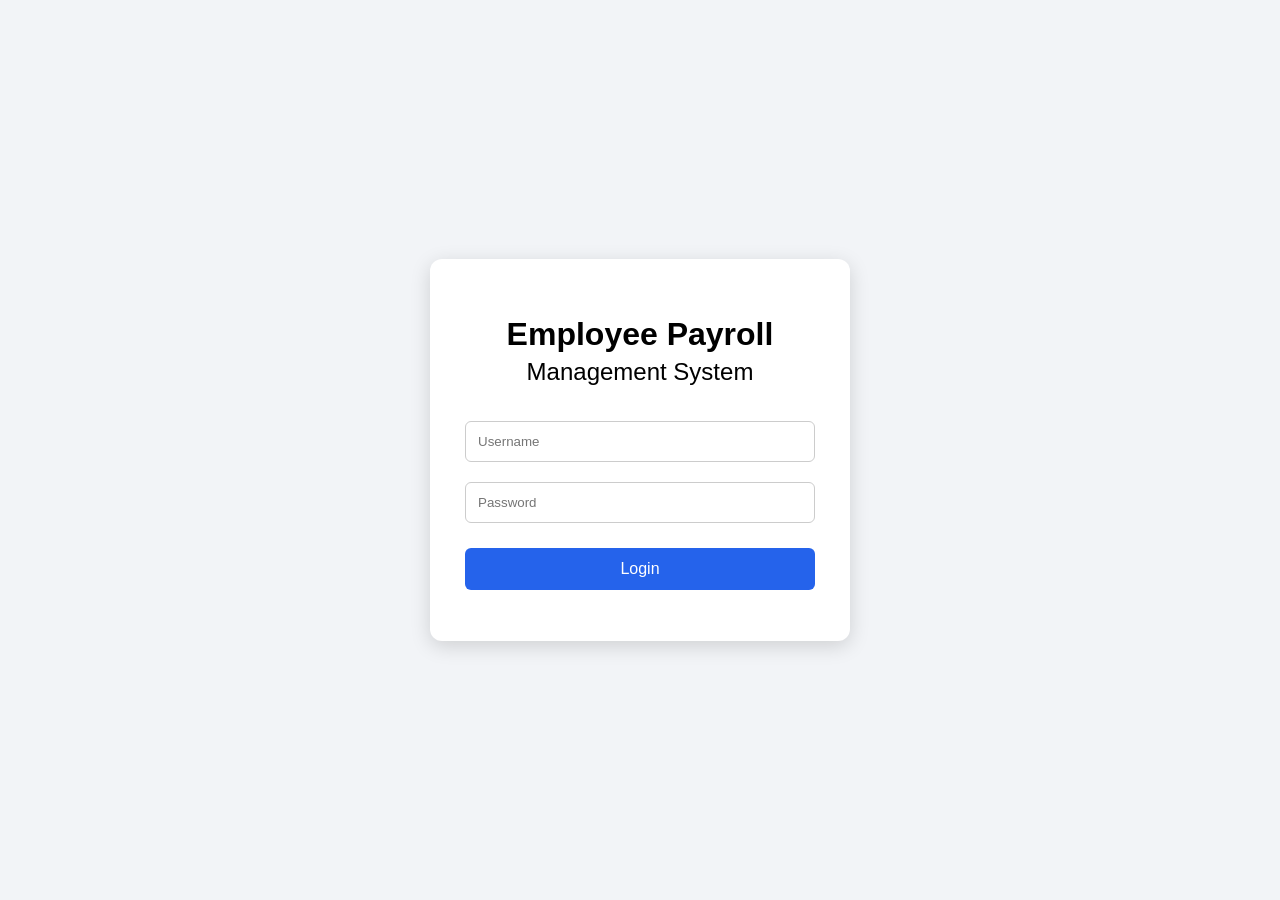
<file: employee-payroll-management-system/frontend/index.html>
<!DOCTYPE html>
<html lang="en">
<head>
    <meta charset="UTF-8">
    <meta name="viewport" content="width=device-width, initial-scale=1.0">
    <title>Employee Payroll Management System</title>
    <link rel="stylesheet" href="style.css">
</head>

<body>

    <div class="login-container">

        <h1>Employee Payroll</h1>
        <h2>Management System</h2>

        <form id="loginForm">

            <input
                type="text"
                id="username"
                placeholder="Username"
                required
            >

            <input
                type="password"
                id="password"
                placeholder="Password"
                required
            >

            <button type="submit">Login</button>

            <p id="message"></p>

        </form>

    </div>

    <script src="script.js"></script>

</body>
</html>
</file>
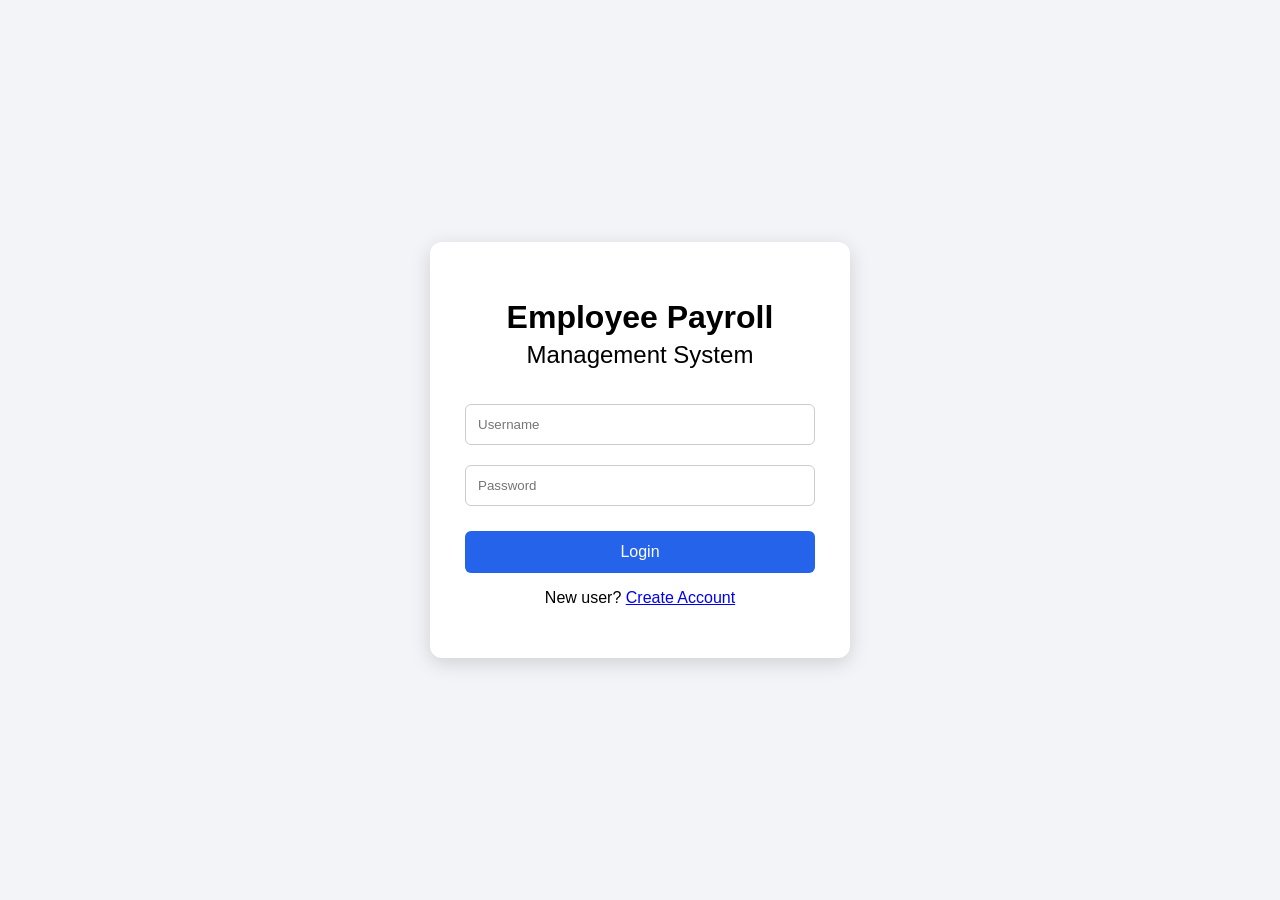
<file: employee-payroll-management-system/src/main/resources/static/index.html>
<!DOCTYPE html>
<html lang="en">
<head>
    <meta charset="UTF-8">
    <meta name="viewport" content="width=device-width, initial-scale=1.0">
    <title>Employee Payroll Management System</title>
    <link rel="stylesheet" href="style.css">
</head>

<body>

    <div class="login-container">

        <h1>Employee Payroll</h1>
        <h2>Management System</h2>

        <form id="loginForm">

            <input
                type="text"
                id="username"
                placeholder="Username"
                required
            >

            <input
                type="password"
                id="password"
                placeholder="Password"
                required
            >

            <button type="submit">Login</button>

            <p id="message"></p>
            <p>
    New user?
    <a href="register.html">Create Account</a>
</p>

        </form>

    </div>

    <script src="script.js"></script>

</body>
</html>
</file>
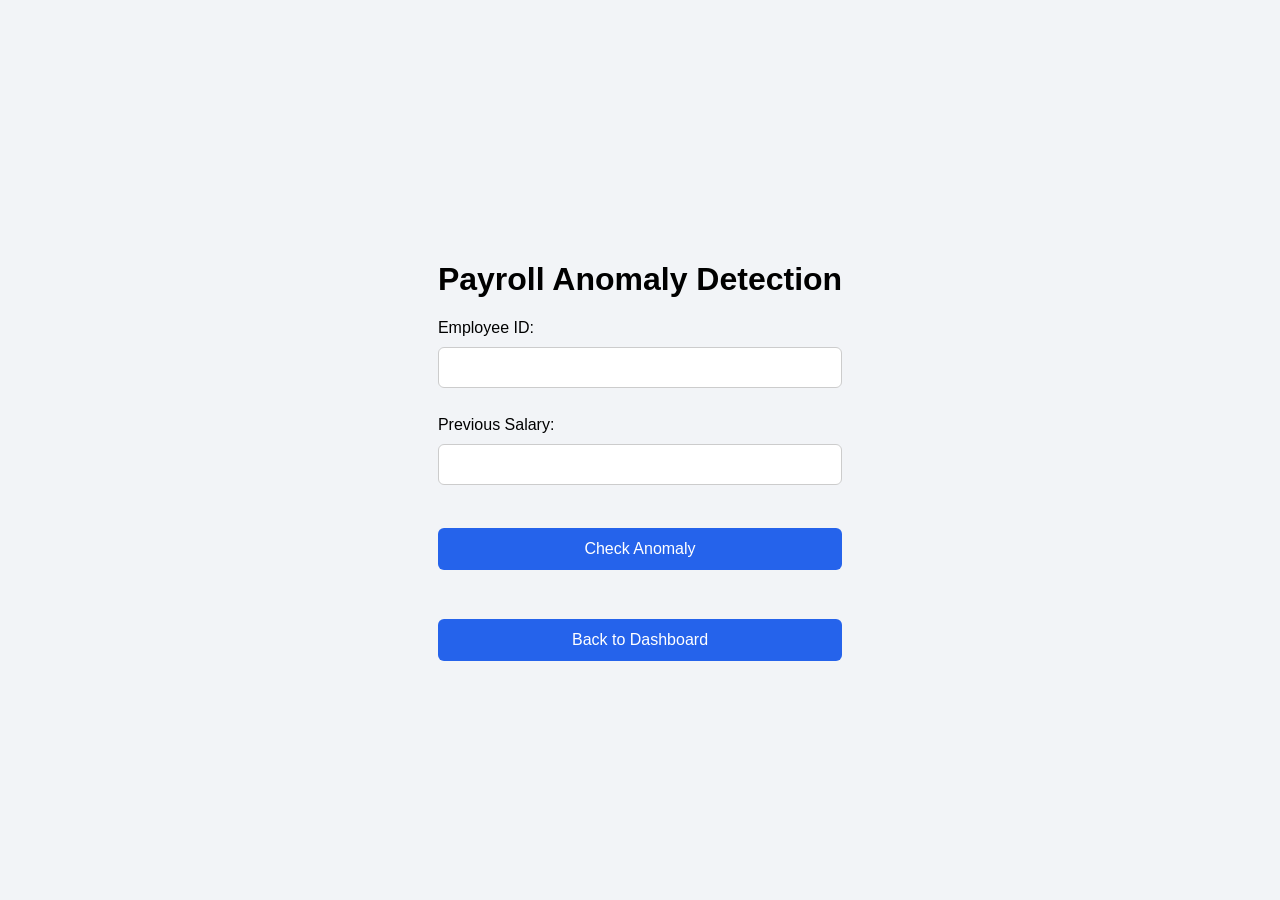
<file: employee-payroll-management-system/frontend/anomaly.html>
<!DOCTYPE html>
<html lang="en">
<head>
    <meta charset="UTF-8">
    <meta name="viewport" content="width=device-width, initial-scale=1.0">
    <title>Payroll Anomaly Detection</title>
    <link rel="stylesheet" href="style.css">
</head>

<body>

    <div class="dashboard">
        <h1>Payroll Anomaly Detection</h1>

        <label>Employee ID:</label>
        <input type="number" id="employeeId">

        <br><br>

        <label>Previous Salary:</label>
        <input type="number" id="previousSalary">

        <br><br>

        <button onclick="checkAnomaly()">
            Check Anomaly
        </button>

        <p id="result"></p>

        <br>

        <button onclick="window.location.href='dashboard.html'">
            Back to Dashboard
        </button>
    </div>

    <script>
        function checkAnomaly() {

            const employeeId = document.getElementById("employeeId").value;
            const previousSalary = document.getElementById("previousSalary").value;

            fetch(`http://localhost:8080/employees/anomaly/${employeeId}?previousSalary=${previousSalary}`)
                .then(response => response.text())
                .then(data => {
                    document.getElementById("result").innerText = data;
                })
                .catch(error => {
                    document.getElementById("result").innerText =
                        "Unable to check payroll anomaly.";
                });
        }
    </script>

</body>
</html>
</file>
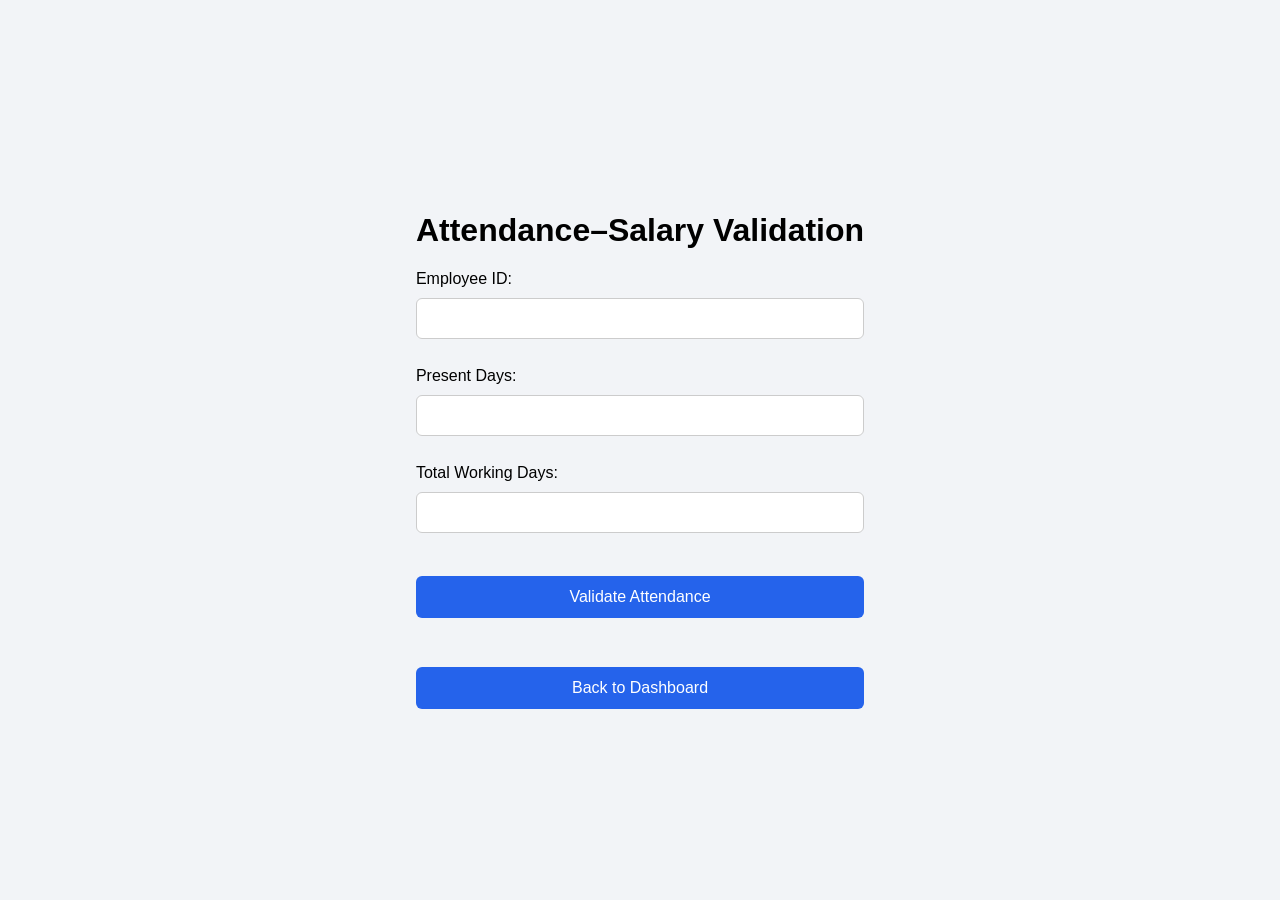
<file: employee-payroll-management-system/frontend/attendance-validation.html>
<!DOCTYPE html>
<html lang="en">
<head>
    <meta charset="UTF-8">
    <meta name="viewport" content="width=device-width, initial-scale=1.0">
    <title>Attendance Salary Validation</title>
    <link rel="stylesheet" href="style.css">
</head>

<body>

<div class="dashboard">

    <h1>Attendance–Salary Validation</h1>

    <label>Employee ID:</label>
    <input type="number" id="employeeId">

    <br><br>

    <label>Present Days:</label>
    <input type="number" id="presentDays">

    <br><br>

    <label>Total Working Days:</label>
    <input type="number" id="totalDays">

    <br><br>

    <button onclick="validateAttendance()">
        Validate Attendance
    </button>

    <p id="result"></p>

    <br>

    <button onclick="window.location.href='dashboard.html'">
        Back to Dashboard
    </button>

</div>

<script>
    function validateAttendance() {

        const employeeId =
            document.getElementById("employeeId").value;

        const presentDays =
            document.getElementById("presentDays").value;

        const totalDays =
            document.getElementById("totalDays").value;

        fetch(`http://localhost:8080/employees/attendance-validation/${employeeId}?presentDays=${presentDays}&totalDays=${totalDays}`)
            .then(response => response.text())
            .then(data => {
                document.getElementById("result").innerText = data;
            })
            .catch(error => {
                document.getElementById("result").innerText =
                    "Unable to validate attendance.";
            });
    }
</script>

</body>
</html>
</file>
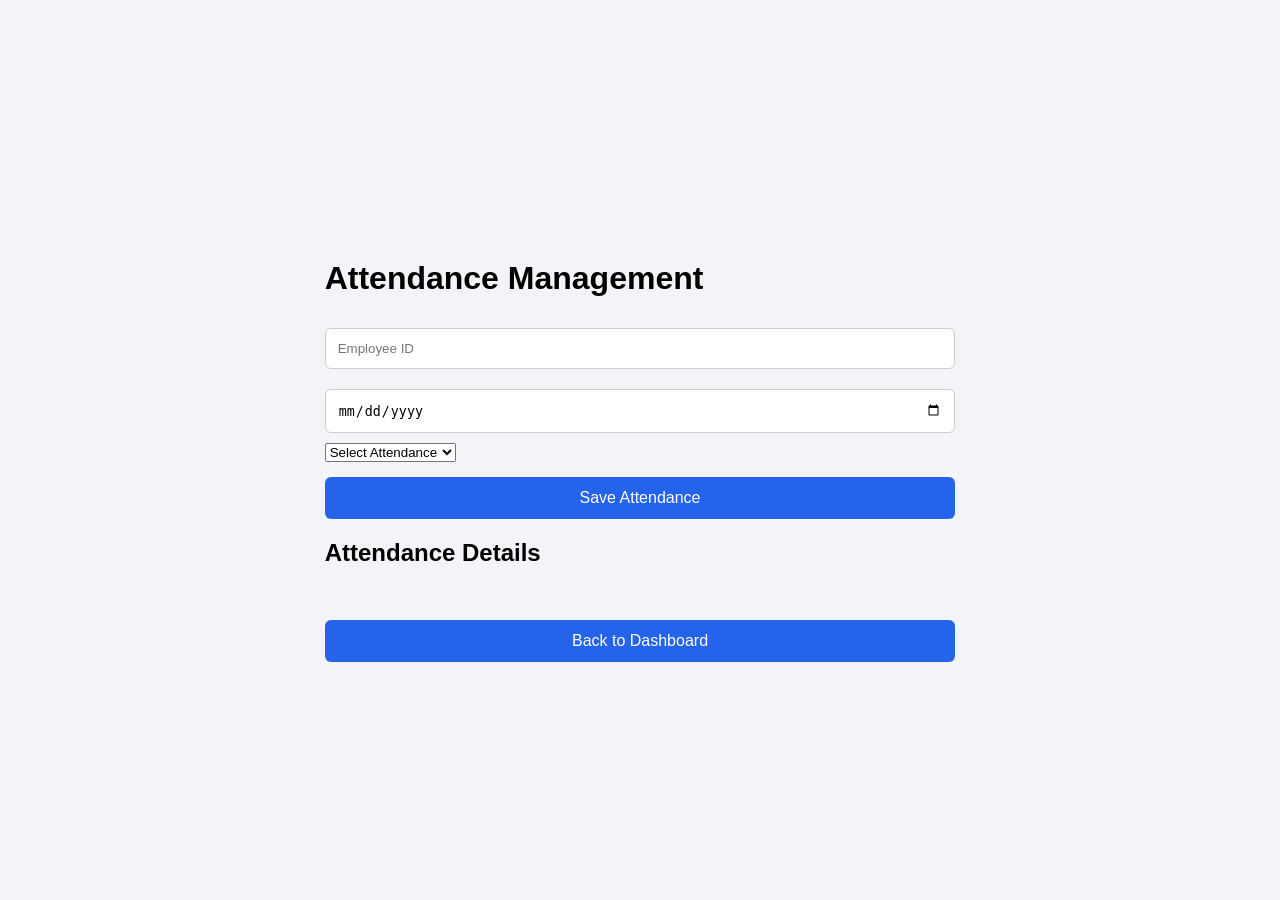
<file: employee-payroll-management-system/frontend/attendance.html>
<!DOCTYPE html>
<html lang="en">
<head>
    <meta charset="UTF-8">
    <meta name="viewport" content="width=device-width, initial-scale=1.0">
    <title>Attendance Management</title>
    <link rel="stylesheet" href="style.css">
</head>

<body>

    <div class="dashboard">

        <h1>Attendance Management</h1>

        <form id="attendanceForm">

            <input type="number"
                   id="employeeId"
                   placeholder="Employee ID"
                   required>

            <input type="date"
                   id="date"
                   required>

            <select id="status" required>
                <option value="">Select Attendance</option>
                <option value="Present">Present</option>
                <option value="Absent">Absent</option>
                <option value="Leave">Leave</option>
            </select>

            <button type="submit">Save Attendance</button>

        </form>

        <p id="message"></p>

        <h2>Attendance Details</h2>

        <div id="attendanceDetails"></div>

        <br>

        <button onclick="window.location.href='dashboard.html'">
            Back to Dashboard
        </button>

    </div>

    <script src="attendance.js"></script>

</body>
</html>
</file>
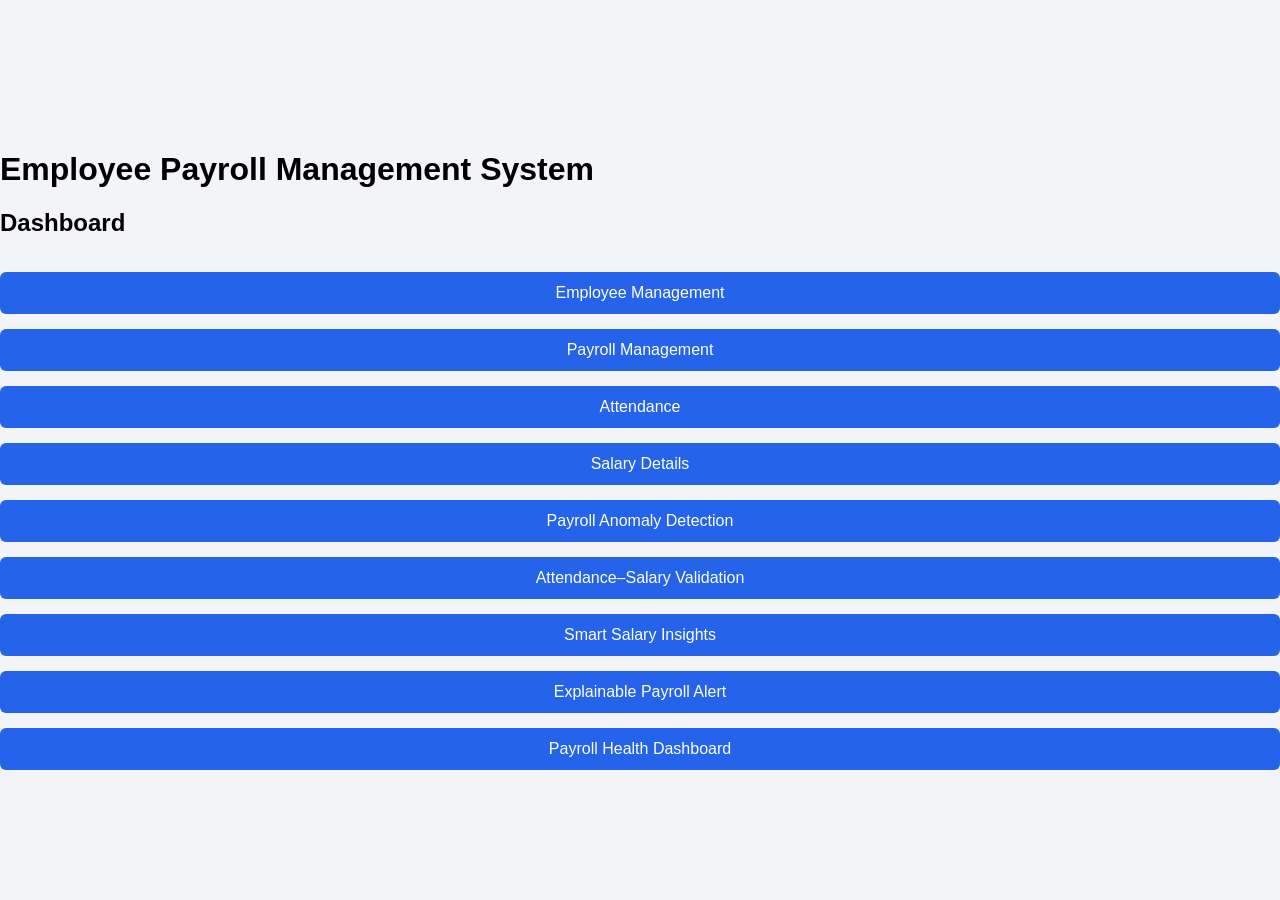
<file: employee-payroll-management-system/frontend/dashboard.html>
<!DOCTYPE html>
<html lang="en">
<head>
    <meta charset="UTF-8">
    <meta name="viewport" content="width=device-width, initial-scale=1.0">
    <title>Employee Payroll Dashboard</title>
    <link rel="stylesheet" href="style.css">
</head>

<body>

    <div class="dashboard">
        <h1>Employee Payroll Management System</h1>

        <h2>Dashboard</h2>

        <div class="menu">
            <button onclick="window.location.href='employee.html'">
    Employee Management
</button>
            <button onclick="window.location.href='payroll.html'">
    Payroll Management
</button>
            <button onclick="window.location.href='attendance.html'">
    Attendance
            </button>
            <button onclick="window.location.href='salary.html'">
    Salary Details
</button>
<button onclick="window.location.href='anomaly.html'">
    Payroll Anomaly Detection
</button>
<button onclick="window.location.href='attendance-validation.html'">
    Attendance–Salary Validation
</button>
<button onclick="window.location.href='salary-insights.html'">
    Smart Salary Insights
</button>
<button onclick="window.location.href='explainable-alert.html'">
    Explainable Payroll Alert
</button>
<button onclick="window.location.href='payroll-health.html'">
    Payroll Health Dashboard
</button>
        </div>
    </div>

</body>
</html>
</file>
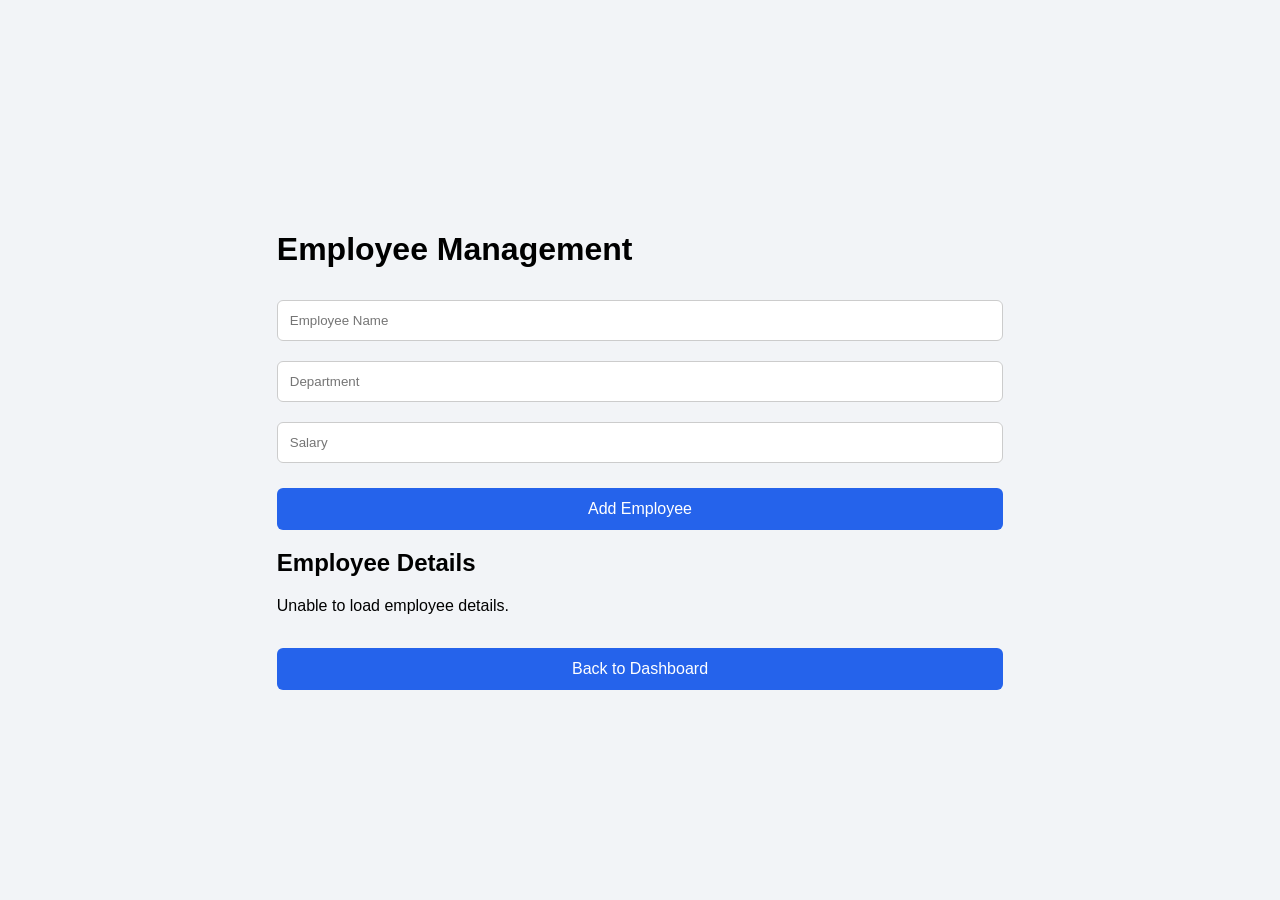
<file: employee-payroll-management-system/frontend/employee.html>
<!DOCTYPE html>
<html lang="en">
<head>
    <meta charset="UTF-8">
    <meta name="viewport" content="width=device-width, initial-scale=1.0">
    <title>Employee Management</title>
    <link rel="stylesheet" href="style.css">
</head>

<body>

    <div class="dashboard">
        <h1>Employee Management</h1>

        <form id="employeeForm">

            <input type="text" id="name" placeholder="Employee Name" required>

            <input type="text" id="department" placeholder="Department" required>

            <input type="number" id="salary" placeholder="Salary" required>

            <button type="submit">Add Employee</button>

        </form>

        <p id="message"></p>

        <h2>Employee Details</h2>

        <div id="employeeList"></div>

        <br>

        <button onclick="window.location.href='dashboard.html'">
            Back to Dashboard
        </button>

    </div>

    <script src="employee.js"></script>

</body>
</html>
</file>
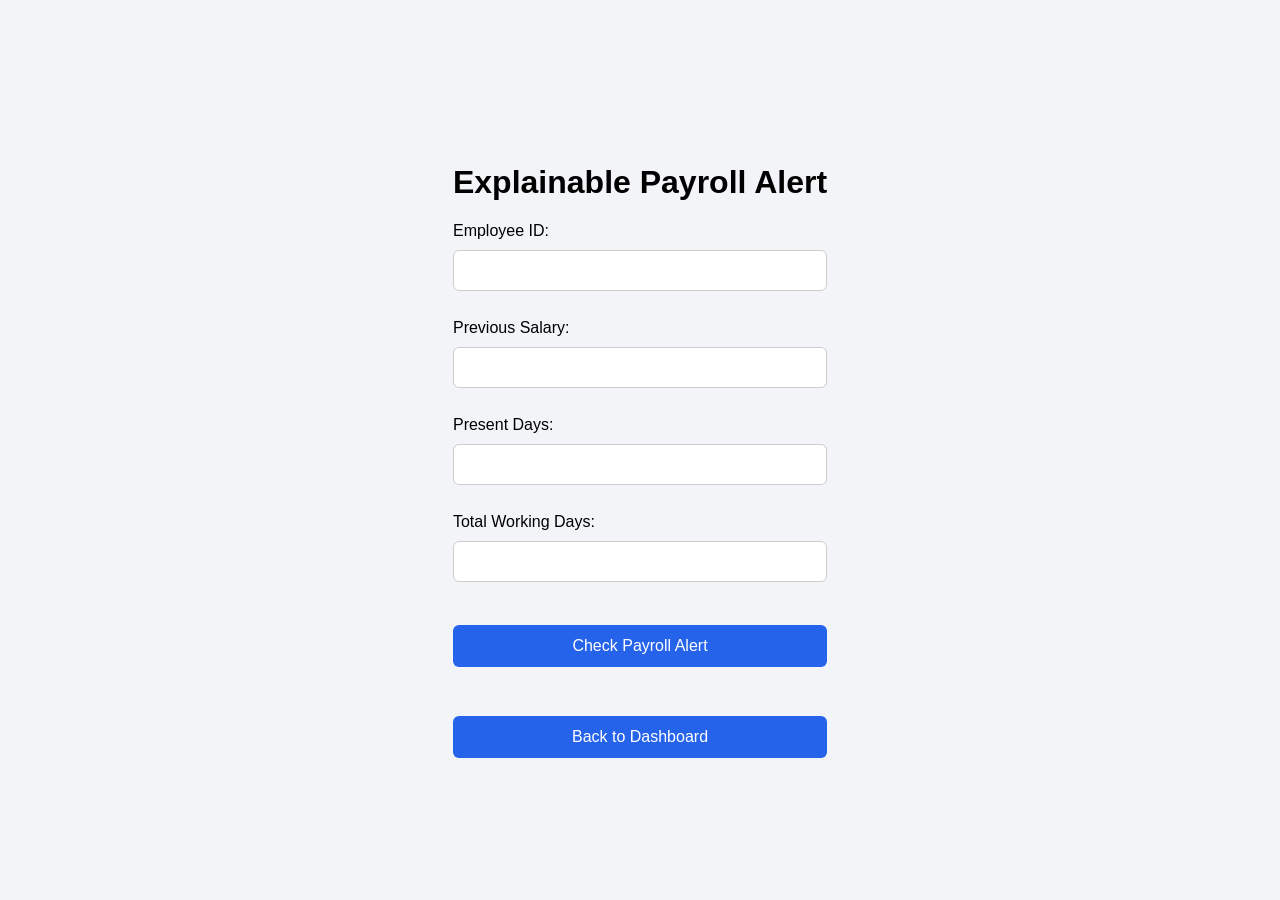
<file: employee-payroll-management-system/frontend/explainable-alert.html>
<!DOCTYPE html>
<html lang="en">
<head>
    <meta charset="UTF-8">
    <meta name="viewport" content="width=device-width, initial-scale=1.0">
    <title>Explainable Payroll Alert</title>
    <link rel="stylesheet" href="style.css">
</head>

<body>

<div class="dashboard">

    <h1>Explainable Payroll Alert</h1>

    <label>Employee ID:</label>
    <input type="number" id="employeeId">

    <br><br>

    <label>Previous Salary:</label>
    <input type="number" id="previousSalary">

    <br><br>

    <label>Present Days:</label>
    <input type="number" id="presentDays">

    <br><br>

    <label>Total Working Days:</label>
    <input type="number" id="totalDays">

    <br><br>

    <button onclick="checkAlert()">
        Check Payroll Alert
    </button>

    <p id="result"></p>

    <br>

    <button onclick="window.location.href='dashboard.html'">
        Back to Dashboard
    </button>

</div>

<script>
    function checkAlert() {

        const employeeId =
            document.getElementById("employeeId").value;

        const previousSalary =
            document.getElementById("previousSalary").value;

        const presentDays =
            document.getElementById("presentDays").value;

        const totalDays =
            document.getElementById("totalDays").value;

        fetch(`http://localhost:8080/employees/explainable-alert/${employeeId}?previousSalary=${previousSalary}&presentDays=${presentDays}&totalDays=${totalDays}`)
            .then(response => response.text())
            .then(data => {
                document.getElementById("result").innerText = data;
            })
            .catch(error => {
                document.getElementById("result").innerText =
                    "Unable to check payroll alert.";
            });
    }
</script>

</body>
</html>
</file>
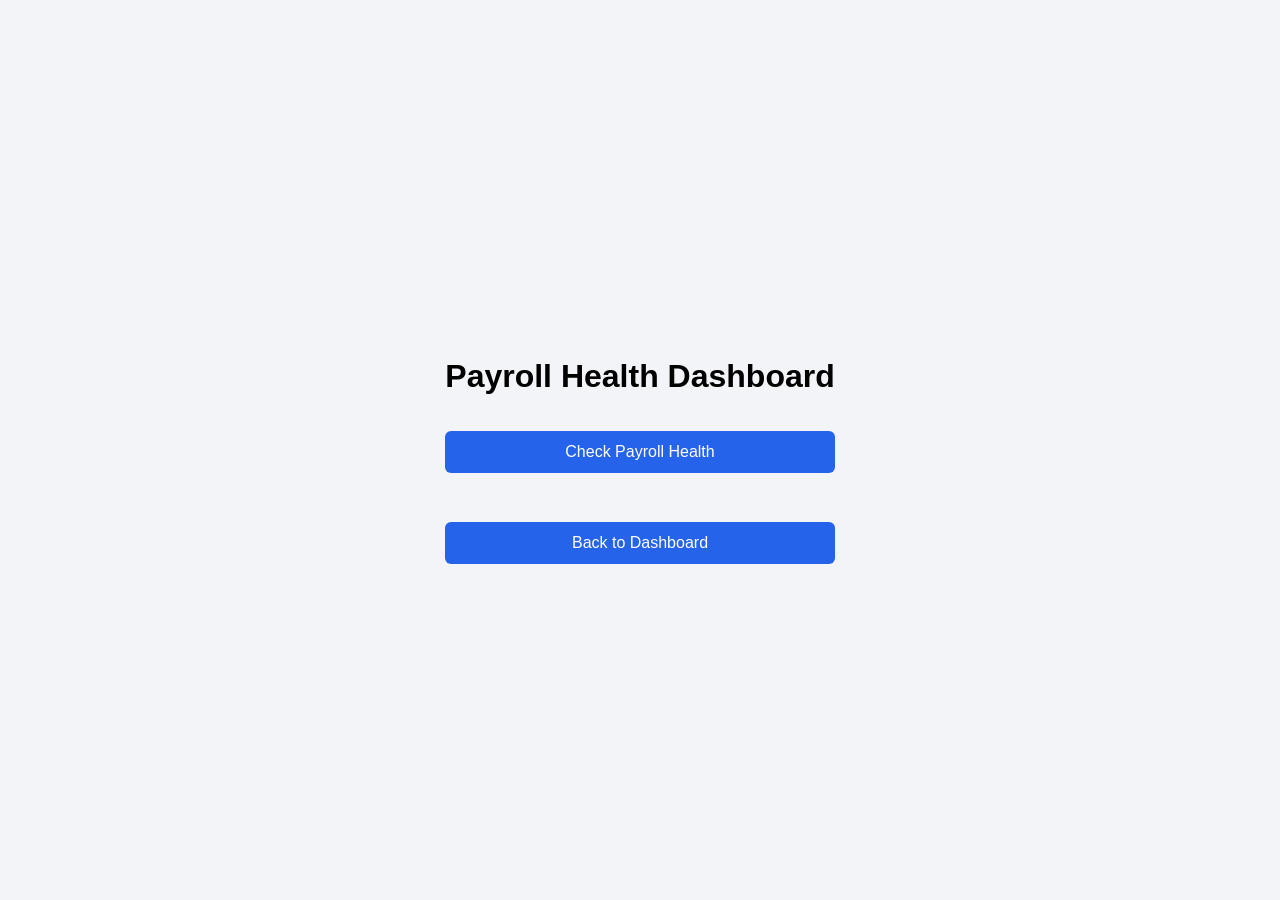
<file: employee-payroll-management-system/frontend/payroll-health.html>
<!DOCTYPE html>
<html lang="en">
<head>
    <meta charset="UTF-8">
    <meta name="viewport" content="width=device-width, initial-scale=1.0">
    <title>Payroll Health Dashboard</title>
    <link rel="stylesheet" href="style.css">
</head>

<body>

<div class="dashboard">

    <h1>Payroll Health Dashboard</h1>

    <button onclick="getPayrollHealth()">
        Check Payroll Health
    </button>

    <p id="result"></p>

    <br>

    <button onclick="window.location.href='dashboard.html'">
        Back to Dashboard
    </button>

</div>

<script>

function getPayrollHealth() {

    fetch("http://localhost:8080/employees/payroll-health")

        .then(response => response.text())

        .then(data => {
            document.getElementById("result").innerText = data;
        })

        .catch(error => {
            document.getElementById("result").innerText =
                "Unable to load Payroll Health.";
        });
}

</script>

</body>
</html>
</file>
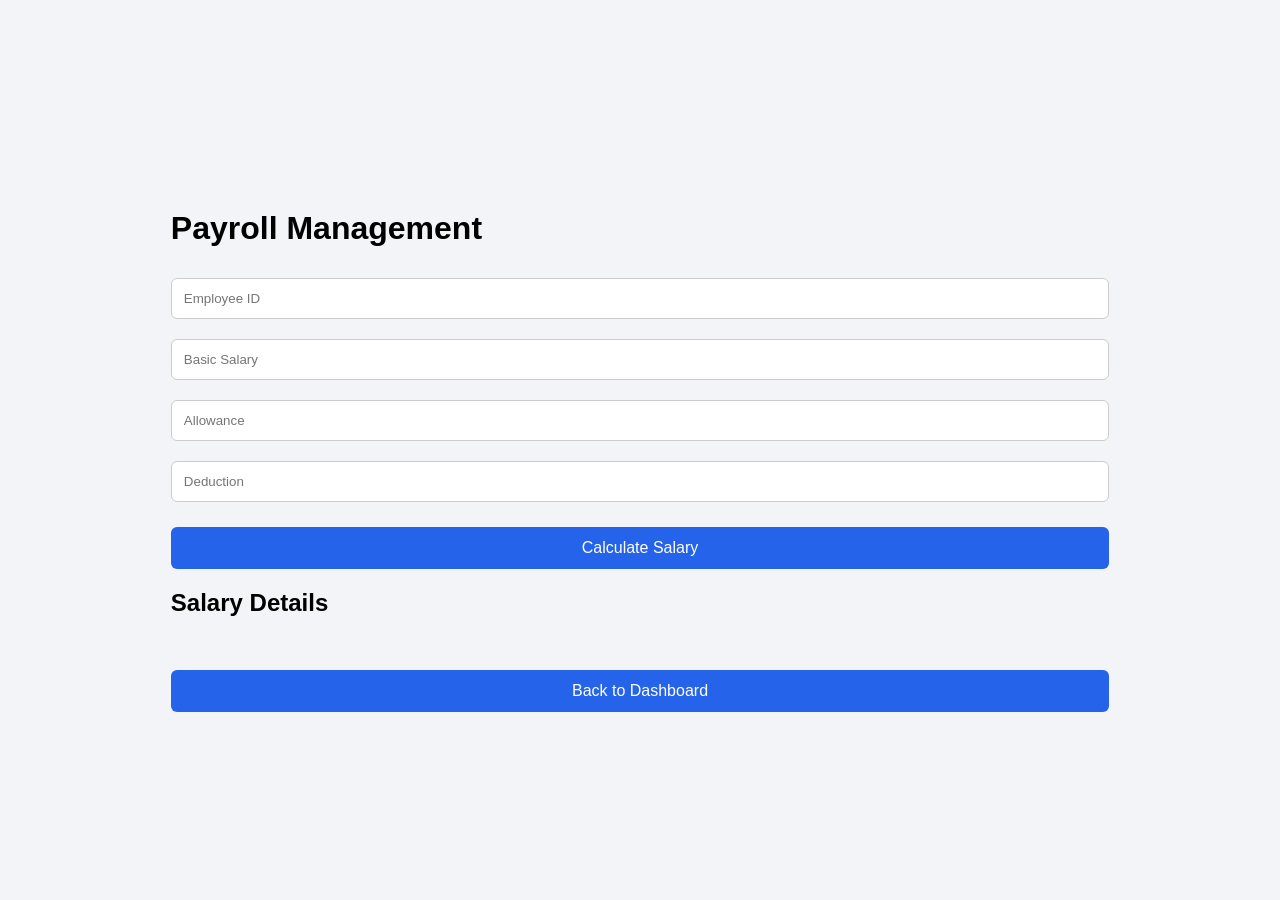
<file: employee-payroll-management-system/frontend/payroll.html>
<!DOCTYPE html>
<html lang="en">
<head>
    <meta charset="UTF-8">
    <meta name="viewport" content="width=device-width, initial-scale=1.0">
    <title>Payroll Management</title>
    <link rel="stylesheet" href="style.css">
</head>

<body>

    <div class="dashboard">

        <h1>Payroll Management</h1>

        <form id="payrollForm">

            <input type="number" id="employeeId"
                   placeholder="Employee ID" required>

            <input type="number" id="basicSalary"
                   placeholder="Basic Salary" required>

            <input type="number" id="allowance"
                   placeholder="Allowance" required>

            <input type="number" id="deduction"
                   placeholder="Deduction" required>

            <button type="submit">Calculate Salary</button>

        </form>

        <p id="message"></p>

        <h2>Salary Details</h2>

        <div id="salaryDetails"></div>

        <br>

        <button onclick="window.location.href='dashboard.html'">
            Back to Dashboard
        </button>

    </div>

    <script src="payroll.js"></script>

</body>
</html>
</file>
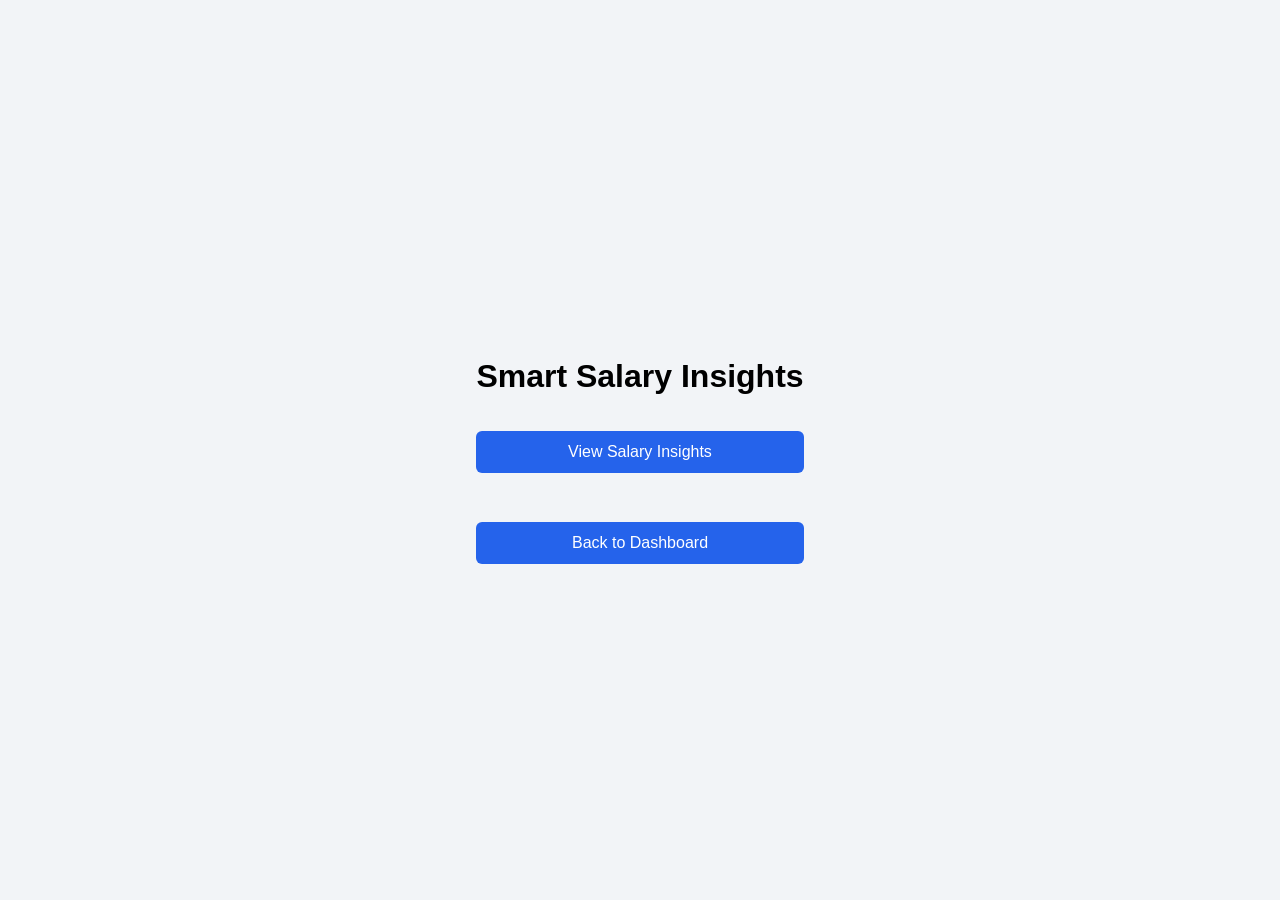
<file: employee-payroll-management-system/frontend/salary-insights.html>
<!DOCTYPE html>
<html lang="en">
<head>
    <meta charset="UTF-8">
    <meta name="viewport" content="width=device-width, initial-scale=1.0">
    <title>Smart Salary Insights</title>
    <link rel="stylesheet" href="style.css">
</head>

<body>

<div class="dashboard">

    <h1>Smart Salary Insights</h1>

    <button onclick="getSalaryInsights()">
        View Salary Insights
    </button>

    <p id="result"></p>

    <br>

    <button onclick="window.location.href='dashboard.html'">
        Back to Dashboard
    </button>

</div>

<script>
    function getSalaryInsights() {

        fetch("http://localhost:8080/employees/salary-insights")
            .then(response => response.text())
            .then(data => {
                document.getElementById("result").innerText = data;
            })
            .catch(error => {
                document.getElementById("result").innerText =
                    "Unable to load salary insights.";
            });
    }
</script>

</body>
</html>
</file>
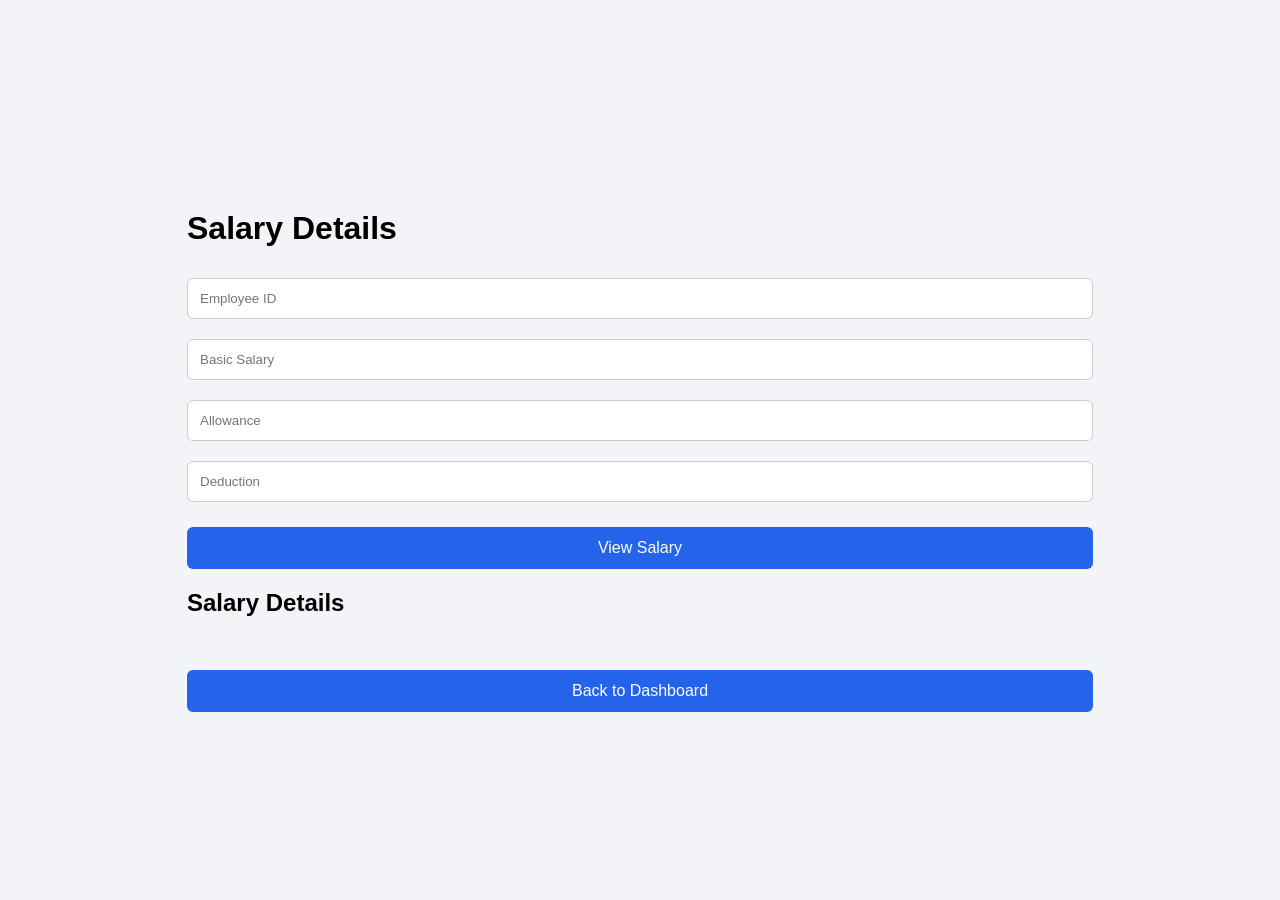
<file: employee-payroll-management-system/frontend/salary.html>
<!DOCTYPE html>
<html lang="en">
<head>
    <meta charset="UTF-8">
    <meta name="viewport" content="width=device-width, initial-scale=1.0">
    <title>Salary Details</title>
    <link rel="stylesheet" href="style.css">
</head>

<body>

    <div class="dashboard">

        <h1>Salary Details</h1>

        <form id="salaryForm">

            <input type="number"
                   id="employeeId"
                   placeholder="Employee ID"
                   required>

            <input type="number"
                   id="basicSalary"
                   placeholder="Basic Salary"
                   required>

            <input type="number"
                   id="allowance"
                   placeholder="Allowance"
                   required>

            <input type="number"
                   id="deduction"
                   placeholder="Deduction"
                   required>

            <button type="submit">View Salary</button>

        </form>

        <p id="message"></p>

        <h2>Salary Details</h2>

        <div id="salaryDetails"></div>

        <br>

        <button onclick="window.location.href='dashboard.html'">
            Back to Dashboard
        </button>

    </div>

    <script src="salary.js"></script>

</body>
</html>
</file>
<file: employee-payroll-management-system/frontend/style.css>
body {
    margin: 0;
    padding: 0;
    font-family: Arial, sans-serif;
    background: #f2f4f7;

    display: flex;
    justify-content: center;
    align-items: center;

    min-height: 100vh;
}

.login-container {
    width: 350px;
    background: white;
    padding: 35px;
    border-radius: 12px;
    box-shadow: 0 5px 20px rgba(0, 0, 0, 0.15);
    text-align: center;
}

.login-container h1 {
    margin-bottom: 5px;
}

.login-container h2 {
    margin-top: 0;
    margin-bottom: 25px;
    font-weight: normal;
}

input {
    width: 100%;
    padding: 12px;
    margin: 10px 0;
    box-sizing: border-box;
    border: 1px solid #ccc;
    border-radius: 6px;
}

button {
    width: 100%;
    padding: 12px;
    margin-top: 15px;
    border: none;
    border-radius: 6px;
    background: #2563eb;
    color: white;
    font-size: 16px;
    cursor: pointer;
}

button:hover {
    background: #1d4ed8;
}

#message {
    margin-top: 15px;
    font-weight: bold;
}
</file>
<file: employee-payroll-management-system/src/main/resources/static/style.css>
body {
    margin: 0;
    padding: 0;
    font-family: Arial, sans-serif;
    background: #f2f4f7;

    display: flex;
    justify-content: center;
    align-items: center;

    min-height: 100vh;
}

.login-container {
    width: 350px;
    background: white;
    padding: 35px;
    border-radius: 12px;
    box-shadow: 0 5px 20px rgba(0, 0, 0, 0.15);
    text-align: center;
}

.login-container h1 {
    margin-bottom: 5px;
}

.login-container h2 {
    margin-top: 0;
    margin-bottom: 25px;
    font-weight: normal;
}

input {
    width: 100%;
    padding: 12px;
    margin: 10px 0;
    box-sizing: border-box;
    border: 1px solid #ccc;
    border-radius: 6px;
}

button {
    width: 100%;
    padding: 12px;
    margin-top: 15px;
    border: none;
    border-radius: 6px;
    background: #2563eb;
    color: white;
    font-size: 16px;
    cursor: pointer;
}

button:hover {
    background: #1d4ed8;
}

#message {
    margin-top: 15px;
    font-weight: bold;
}
</file>
